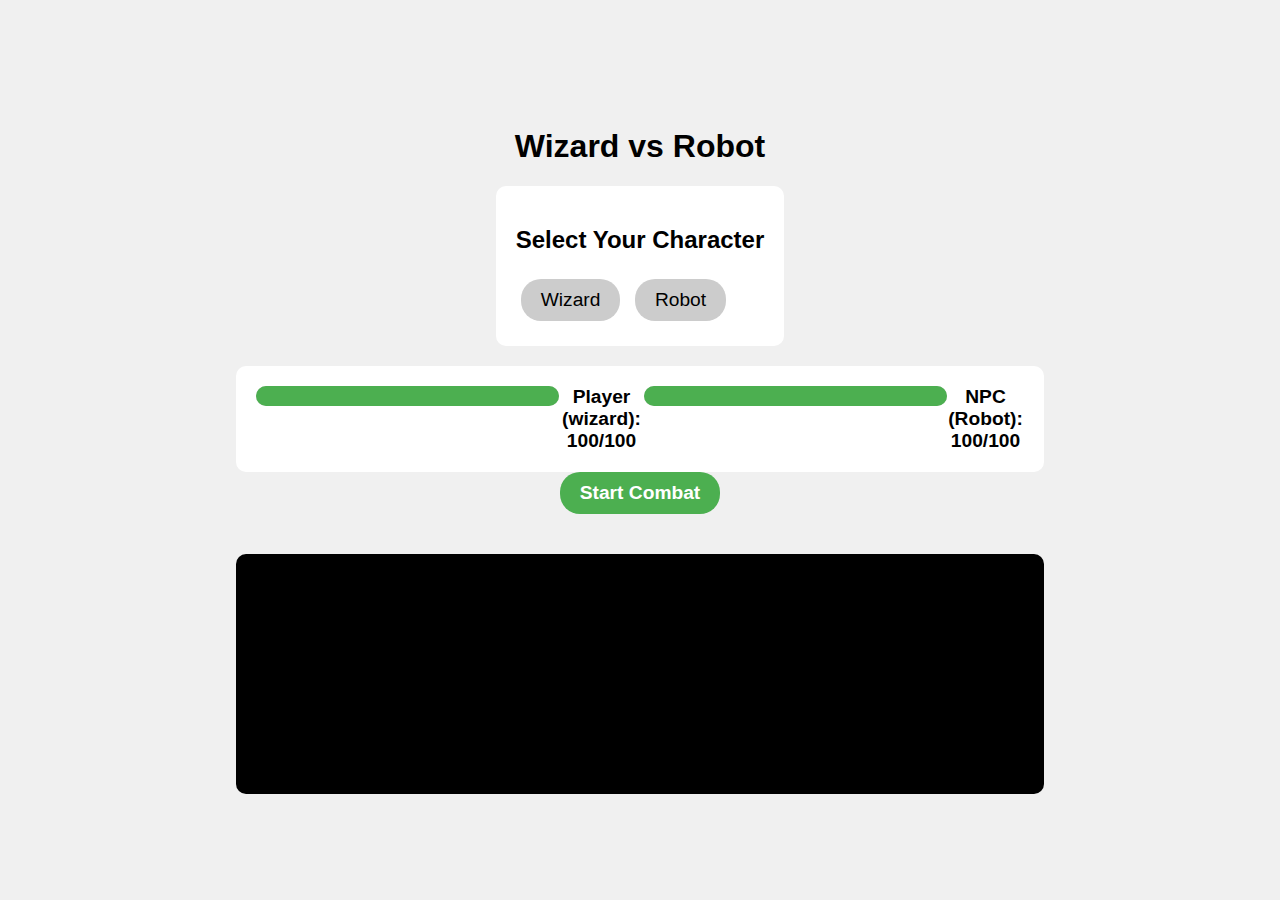
<file: index.html>
<!DOCTYPE html>
<html lang="en">
<head>
  <meta charset="UTF-8">
  <meta name="viewport" content="width=device-width, initial-scale=1.0">
  <link rel="stylesheet" href="style.css">
  <title>Wizard vs Robot</title>
</head>
<body>
  <h1>Wizard vs Robot</h1>

  <div class="character-select">
    <h2>Select Your Character</h2>
    <label for="wizard">
      <input type="radio" name="character" value="wizard" id="wizard" checked>
      Wizard
    </label>
    <label for="robot">
      <input type="radio" name="character" value="robot" id="robot">
      Robot
    </label>
  </div>

  <div class="health-bars">
    <!-- Player Health Bar -->
    <div id="player-health-bar" class="health-bar">
      <div id="player-inner-health-bar" class="inner-health-bar"></div>
    </div>
    <span id="player-hp"></span>

    <!-- NPC Health Bar -->
    <div id="npc-health-bar" class="health-bar">
      <div id="npc-inner-health-bar" class="inner-health-bar"></div>
    </div>
    <span id="npc-hp"></span>
  </div>

  <button id="start-combat">Start Combat</button>

  <div class="combat-log">
    <div class="combat-log-content">
      <!-- Combat log messages will be added here -->
    </div>
  </div>

  <div id="game-over-message" class="game-over-message"></div>


  <script src="src/config.js"></script>
  <script src="src/character.js"></script>
  <script src="src/game.js"></script>
  <script src="src/ui.js"></script>
  </body>
</html>
</file>
<file: style.css>
body {
  font-family: 'Segoe UI', Tahoma, Geneva, Verdana, sans-serif;
  background-color: #f0f0f0;
  display: flex;
  flex-direction: column;
  align-items: center;
  justify-content: center;
  min-height: 100vh;
  margin: 0;
}

h1, h2, h3, h4, h5, h6 {
  font-weight: bold;
}

.character-select {
  background-color: #ffffff;
  padding: 20px;
  border-radius: 10px;
  margin-bottom: 20px;
}

input[type="radio"] {
  display: none;
}

label {
  display: inline-block;
  background-color: #cccccc;
  padding: 10px 20px;
  font-size: 1.2rem;
  border-radius: 20px;
  margin: 5px;
  cursor: pointer;
}

input[type="radio"]:checked + label {
  background-color: #4caf50;
  color: #ffffff;
}

button {
  background-color: #4caf50;
  border: none;
  color: #ffffff;
  padding: 10px 20px;
  font-size: 1.2rem;
  font-weight: bold;
  border-radius: 20px;
  cursor: pointer;
  margin-bottom: 20px;
}

button:hover {
  background-color: #45a049;
}

.health-bars {
  background-color: #ffffff;
  display: flex;
  flex-direction: row;
  justify-content: space-around;
  padding: 20px;
  border-radius: 10px;
  width: 60%;
}

.health-bar {
  background-color: #cccccc;
  width: 100%;
  height: 20px;
  border-radius: 10px;
  position: relative;
}

.inner-health-bar {
  background-color: #4caf50;
  height: 20px;
  border-radius: 10px;
  position: absolute;
  width: 100%;
}

span {
  display: block;
  font-size: 1.2rem;
  font-weight: bold;
  text-align: center;
}

.combat-log {
  background-color: #000000;
  width: 60%;
  height: 200px;
  padding: 20px;
  border-radius: 10px;
  margin-top: 20px;
  font-size: 1.2rem;
  overflow-y: scroll;
  font-family: 'Courier New', Courier, monospace;
  color: #33ff33;
  position: relative;
}

.combat-log::-webkit-scrollbar {
  display: none;
}

.combat-log-content {
  display: flex;
  flex-direction: column;
  align-items: flex-start;
  justify-content: flex-end;
  min-height: 100%;
  width: 100%;
}
.game-over-message {
  display: none;
  position: absolute;
  top: 50%;
  left: 50%;
  transform: translate(-50%, -50%);
  background-color: rgba(0, 0, 0, 0.7);
  color: #fff;
  font-size: 24px;
  font-weight: bold;
  padding: 20px;
  border-radius: 10px;
  text-align: center;
}

.game-over-message.active {
  display: block;
}
</file>
